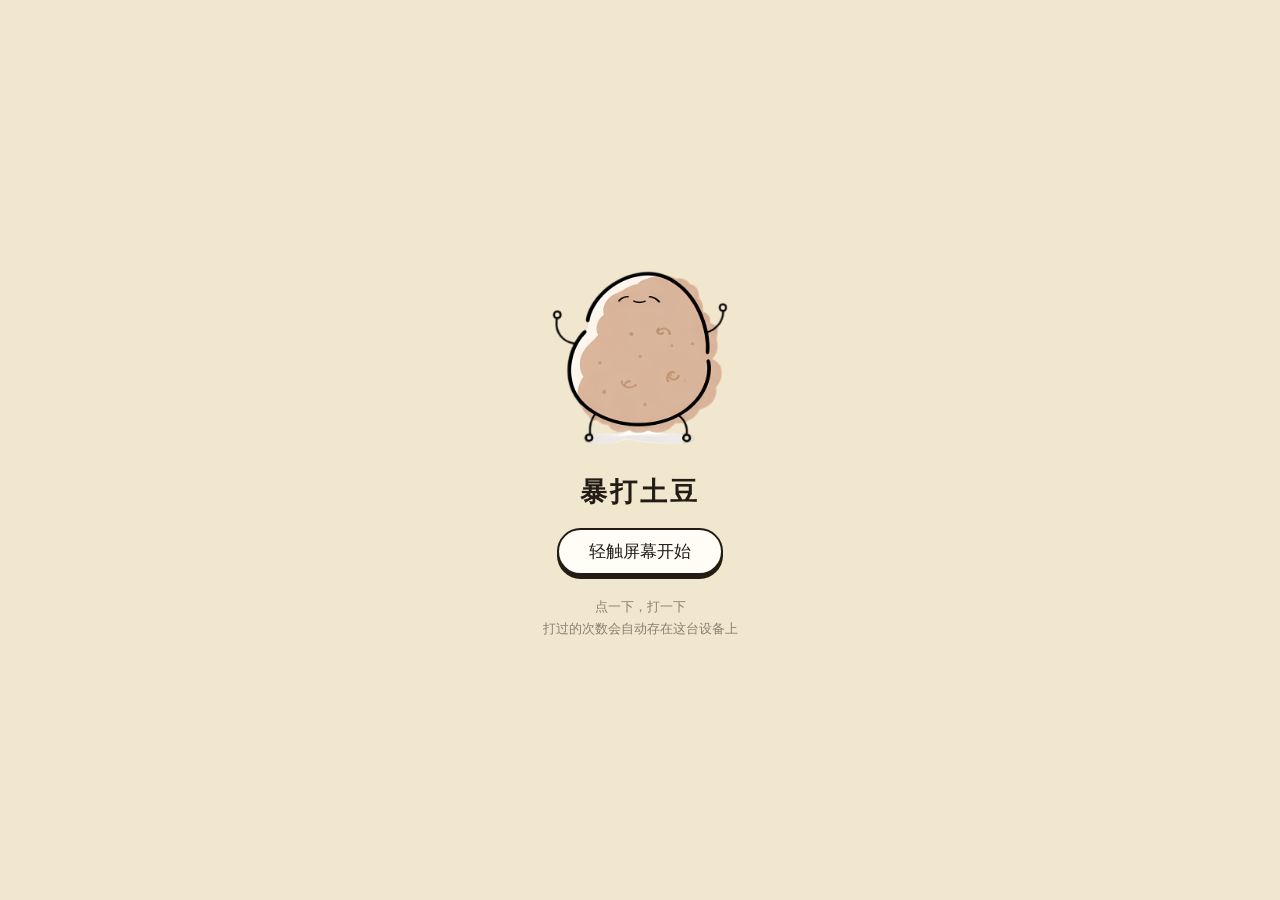
<file: web/index.html>
<!DOCTYPE html>
<html lang="zh-CN">
<head>
<meta charset="utf-8">
<!-- 移动端第一目标：禁双击缩放、禁用户缩放，viewport-fit=cover 让刘海屏也能铺满 -->
<meta name="viewport" content="width=device-width, initial-scale=1, maximum-scale=1, minimum-scale=1, user-scalable=no, viewport-fit=cover">
<meta name="theme-color" content="#F1E7CF">
<meta name="format-detection" content="telephone=no,date=no,address=no,email=no">
<!-- 加到主屏幕后全屏运行（iOS 的"网页版 App"），这是"不用安装 App"的实现方式 -->
<meta name="apple-mobile-web-app-capable" content="yes">
<meta name="mobile-web-app-capable" content="yes">
<meta name="apple-mobile-web-app-status-bar-style" content="default">
<meta name="apple-mobile-web-app-title" content="暴打土豆">
<meta name="description" content="暴打土豆 网页版 —— 点一下打一下，iPhone / iPad 直接用 Safari 打开就能玩。">
<title>暴打土豆</title>
<link rel="apple-touch-icon" href="icon-180.png">
<link rel="icon" type="image/png" href="icon-180.png">
<link rel="stylesheet" href="style.css">
</head>
<body>

<div id="stage" class="gated">

  <!-- 土豆本体：13 帧全部预先摆在 DOM 里（浏览器解析阶段就开始下载、解码），
       切帧只翻 visibility，不做 src 替换 —— iOS 上连点不会闪、不会卡 -->
  <div id="potatoBox">
    <img class="frame on" data-frame="state_0"     src="assets/potato/idle.png"                alt="土豆" draggable="false">
    <img class="frame"    data-frame="state_0_hit" src="assets/potato/state/state_0_hit.png"   alt="" draggable="false">
    <img class="frame"    data-frame="state_1"     src="assets/potato/state/state_1.png"       alt="" draggable="false">
    <img class="frame"    data-frame="state_1_hit" src="assets/potato/state/state_1_hit.png"   alt="" draggable="false">
    <img class="frame"    data-frame="state_2"     src="assets/potato/state/state_2.png"       alt="" draggable="false">
    <img class="frame"    data-frame="state_2_hit" src="assets/potato/state/state_2_hit.png"   alt="" draggable="false">
    <img class="frame"    data-frame="state_3"     src="assets/potato/state/state_3.png"       alt="" draggable="false">
    <img class="frame"    data-frame="state_3_hit" src="assets/potato/state/state_3_hit.png"   alt="" draggable="false">
    <img class="frame"    data-frame="state_4"     src="assets/potato/state/state_4.png"       alt="" draggable="false">
    <img class="frame"    data-frame="state_4_hit" src="assets/potato/state/state_4_hit.png"   alt="" draggable="false">
    <img class="frame"    data-frame="state_5"     src="assets/potato/state/state_5.png"       alt="" draggable="false">
    <img class="frame"    data-frame="state_5_hit" src="assets/potato/state/state_5_hit.png"   alt="" draggable="false">
    <img class="frame"    data-frame="wet"         src="assets/potato/state/wet.png"           alt="" draggable="false">
  </div>

  <!-- 连击徽章（土豆右上）与今日暴打徽章（土豆正下方）：数字与爆点由 JS 拼位 -->
  <div id="streakBadge"></div>
  <div id="todayBadge"></div>

  <!-- 水枪 / 中指：只在触发时露脸，指针事件穿透 -->
  <img id="squirtProp" class="prop" src="assets/potato/prop_squirt.png" alt="" draggable="false">
  <img id="fingerProp" class="prop" src="assets/potato/prop_finger.png" alt="" draggable="false">

  <div id="topbar">
    <div id="totalLabel">总暴打 0</div>
    <button id="volumeBtn" type="button" aria-label="音量" aria-haspopup="true">
      <svg viewBox="0 0 24 24" aria-hidden="true">
        <path d="M4 9.5h3.6L12 5.4v13.2L7.6 14.5H4z" fill="currentColor"/>
        <path id="volArc1" d="M15.2 9.1a4 4 0 0 1 0 5.8" fill="none" stroke="currentColor"
              stroke-width="1.9" stroke-linecap="round"/>
        <path id="volArc2" d="M17.7 6.6a7.6 7.6 0 0 1 0 10.8" fill="none" stroke="currentColor"
              stroke-width="1.9" stroke-linecap="round"/>
        <path id="volSlash" d="M4.6 19.4 19.4 4.6" fill="none" stroke="currentColor"
              stroke-width="2.2" stroke-linecap="round" style="display:none"/>
      </svg>
    </button>
  </div>

  <div id="volumeMenu" role="menu"></div>

  <div id="propBar">
    <button id="squirtBtn" class="prop-btn" type="button" aria-label="滋它一身水">
      <span class="face"><img src="assets/potato/ui/btn_squirt.png" alt="" draggable="false"></span>
    </button>
    <button id="fingerBtn" class="prop-btn" type="button" aria-label="鄙视它">
      <span class="face"><img src="assets/potato/ui/btn_finger.png" alt="" draggable="false"></span>
    </button>
  </div>

  <!-- 变湿那一下甩出来的「土豆本豆」 -->
  <img id="flashImage" src="assets/potato/flash_potato.jpg" alt="" draggable="false">

  <!-- 开场页：iOS 必须先有一次真实触摸才允许出声，这一下不算击打 -->
  <div id="gate">
    <div class="gate-inner">
      <img id="gatePotato" src="assets/potato/idle.png" alt="土豆" draggable="false">
      <div class="gate-title">暴打土豆</div>
      <div class="gate-hint">轻触屏幕开始</div>
      <div class="gate-sub">点一下，打一下<br>打过的次数会自动存在这台设备上</div>
    </div>
  </div>

</div>

<script src="game.js"></script>
</body>
</html>
</file>
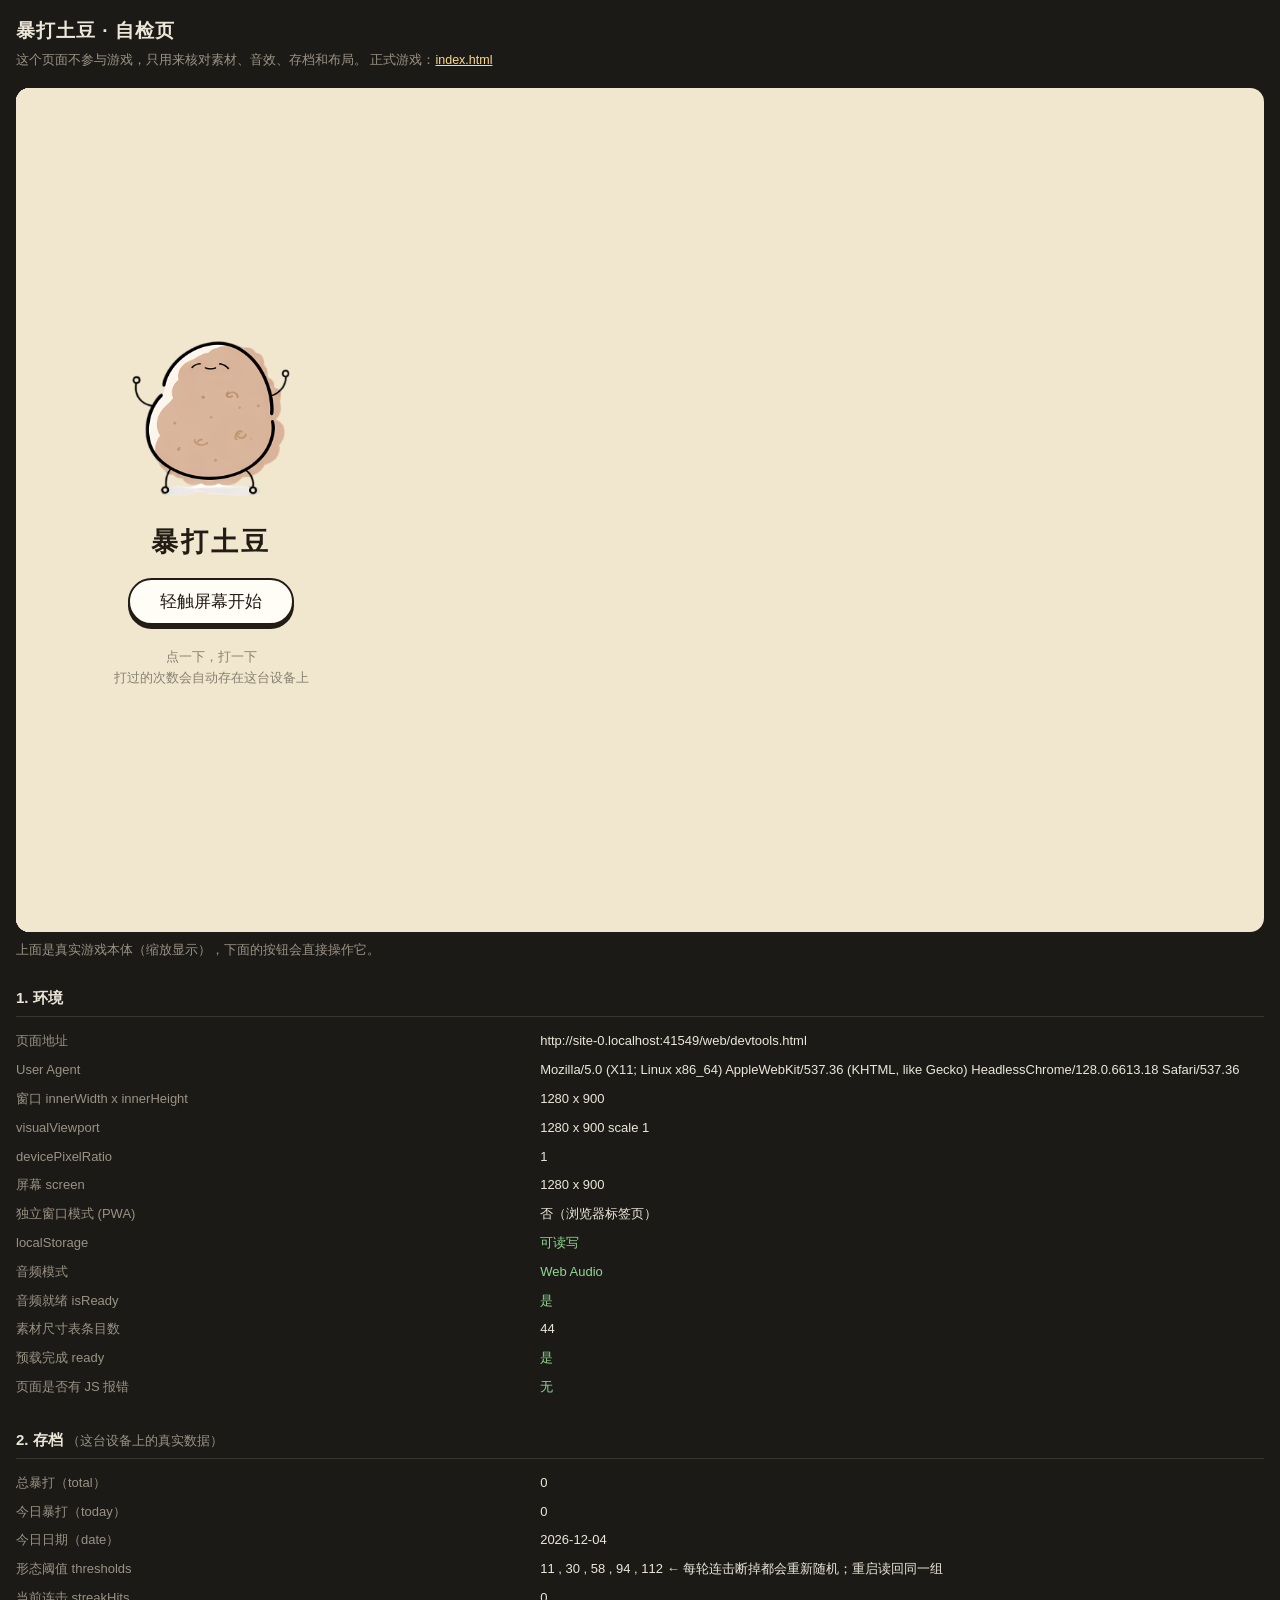
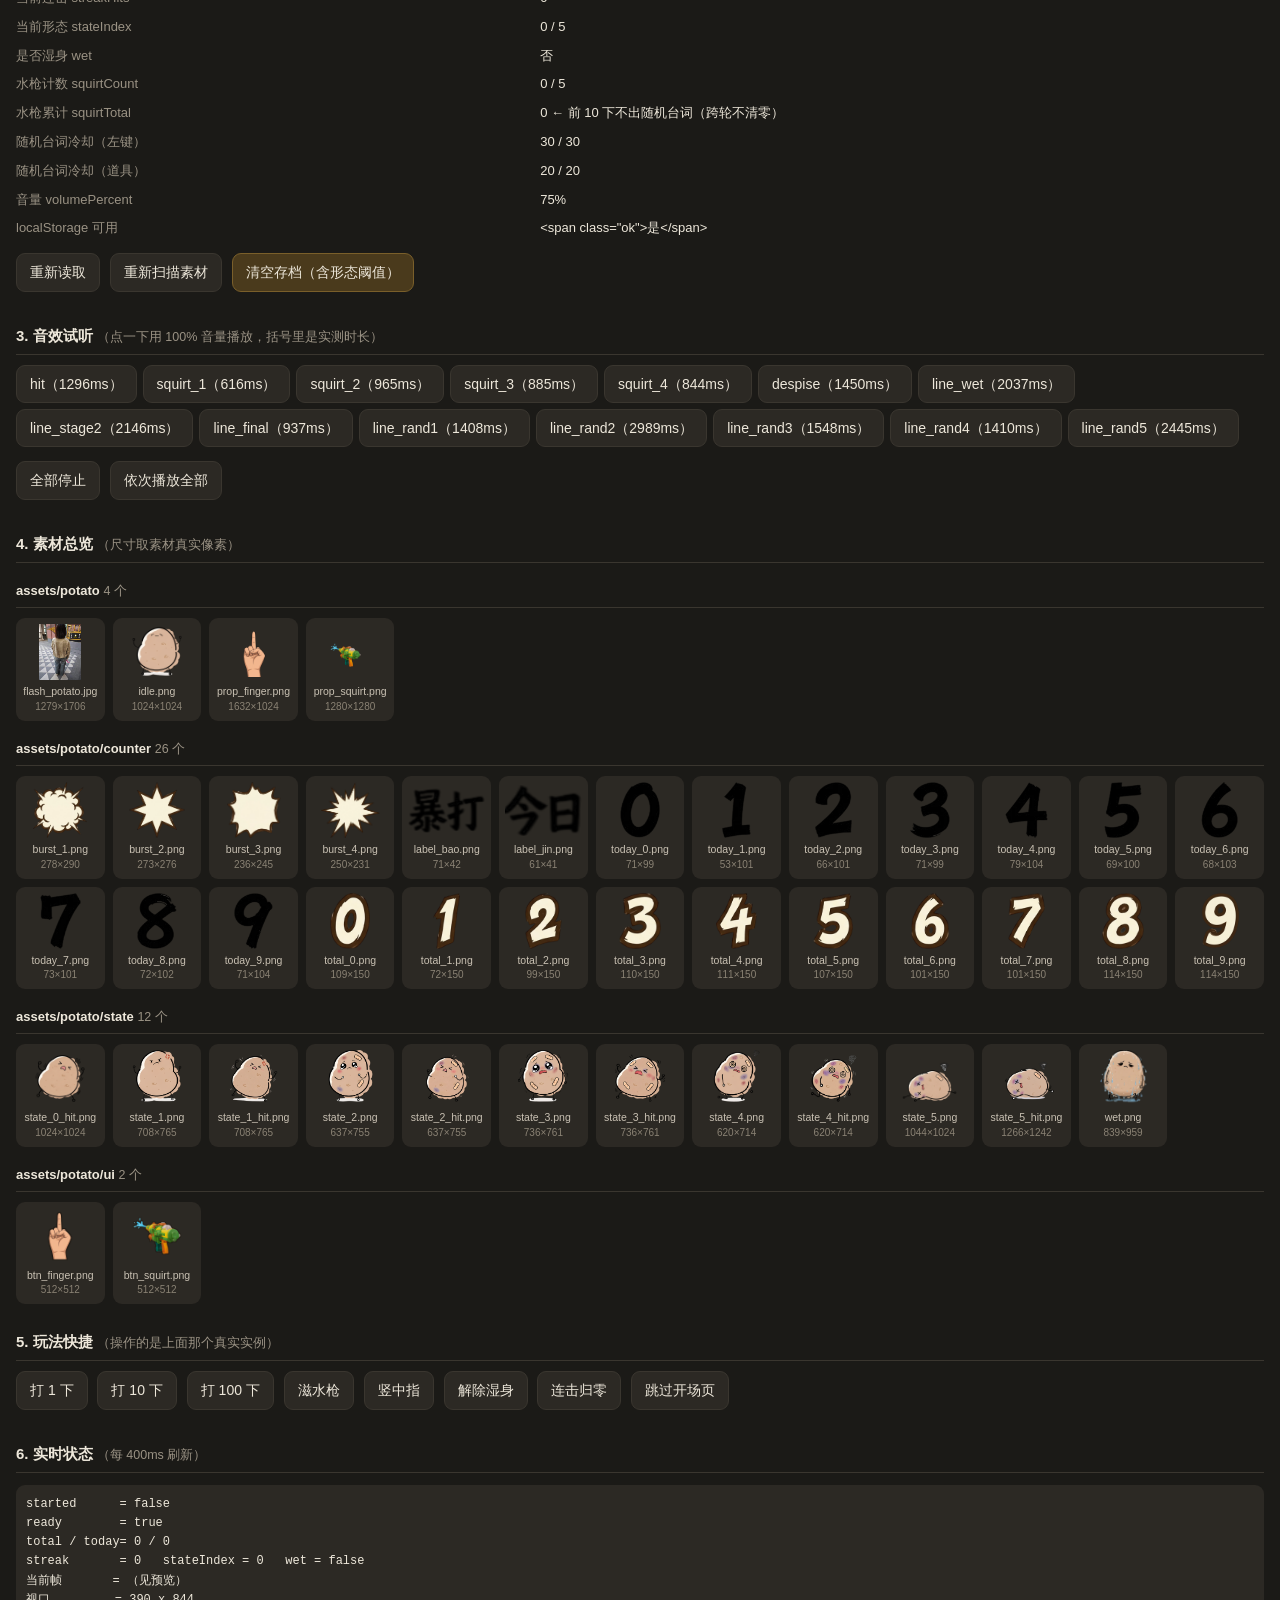
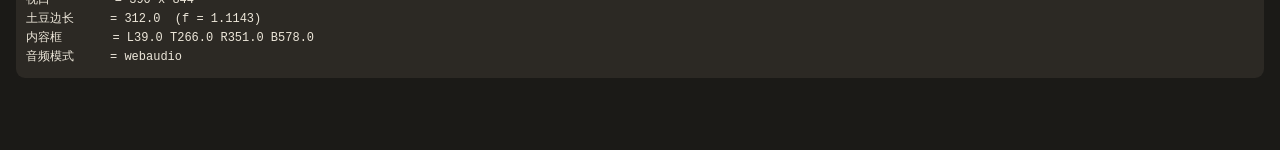
<file: web/devtools.html>
<!DOCTYPE html>
<html lang="zh-CN">
<head>
<meta charset="utf-8">
<meta name="viewport" content="width=device-width, initial-scale=1, viewport-fit=cover">
<meta name="theme-color" content="#1B1A17">
<meta name="apple-mobile-web-app-capable" content="yes">
<meta name="format-detection" content="telephone=no">
<link rel="icon" type="image/png" href="icon-180.png">
<title>暴打土豆 · 自检页</title>
<style>
  :root { --ink:#221C15; --paper:#F1E7CF; --line:#3A362F; }
  * { box-sizing: border-box; }
  body {
    margin: 0; padding: 16px 16px 60px;
    background: #1B1A17; color: #EDE7DA;
    font: 14px/1.6 -apple-system, BlinkMacSystemFont, "PingFang SC", "Microsoft YaHei", sans-serif;
    -webkit-text-size-adjust: 100%;
  }
  h1 { font-size: 19px; margin: 0 0 4px; letter-spacing: 1px; }
  .sub { color: #9A9284; font-size: 12.5px; margin-bottom: 18px; }
  h2 { font-size: 15px; margin: 26px 0 10px; padding-bottom: 6px; border-bottom: 1px solid var(--line); }
  h2 span { color:#9A9284; font-weight:400; font-size:12.5px; }
  a { color: #FFD98A; }
  button {
    font: inherit; color: #EDE7DA; background: #2C2924;
    border: 1px solid var(--line); border-radius: 9px;
    padding: 7px 13px; cursor: pointer; margin: 0 6px 6px 0;
  }
  button:active { background: #3C382F; }
  button.hot { background: #4A3A1C; border-color: #7A5F2A; }
  table { width: 100%; border-collapse: collapse; }
  td { padding: 4px 0; vertical-align: top; font-size: 13px; }
  td:first-child { color: #9A9284; width: 42%; }
  code { background: #2C2924; padding: 1px 5px; border-radius: 4px; font-size: 12.5px; }
  .ok  { color: #8FD98F; }
  .bad { color: #FF8F8F; }
  .stagewrap { background: var(--paper); border-radius: 14px; overflow: hidden; }
  #gameFrame { border: 0; display: block; transform-origin: top left; background: var(--paper); }
  .grid { display: grid; grid-template-columns: repeat(auto-fill, minmax(84px, 1fr)); gap: 8px; }
  .cell { background: #2C2924; border-radius: 9px; padding: 6px; text-align: center; }
  .cell img { max-width: 100%; height: 56px; object-fit: contain; display: block; margin: 0 auto; }
  .cell b { display: block; font-size: 10.5px; font-weight: 500; color: #C9C1B3; margin-top: 5px;
            word-break: break-all; line-height: 1.25; }
  .cell i { display: block; font-size: 10px; color: #8A8274; font-style: normal; }
  pre { background: #2C2924; padding: 10px; border-radius: 9px; overflow-x: auto; font-size: 12px; }
</style>
</head>
<body>

<h1>暴打土豆 · 自检页</h1>
<div class="sub">
  这个页面不参与游戏，只用来核对素材、音效、存档和布局。
  正式游戏：<a href="index.html">index.html</a>
</div>

<div class="stagewrap" id="stagewrap">
  <iframe id="gameFrame" src="index.html" width="390" height="844"
          scrolling="no" title="游戏预览"></iframe>
</div>
<div class="sub" id="frameNote" style="margin-top:8px">上面是真实游戏本体（缩放显示），下面的按钮会直接操作它。</div>

<h2>1. 环境</h2>
<table id="envTable"></table>

<h2>2. 存档 <span>（这台设备上的真实数据）</span></h2>
<table id="saveTable"></table>
<div style="margin-top:10px">
  <button id="btnReload">重新读取</button>
  <button id="btnRescan">重新扫描素材</button>
  <button id="btnWipe" class="hot">清空存档（含形态阈值）</button>
</div>
<div class="sub" id="wipeNote"></div>

<h2>3. 音效试听 <span>（点一下用 100% 音量播放，括号里是实测时长）</span></h2>
<div id="sfxBox"></div>
<div style="margin-top:8px">
  <button id="btnStopAll">全部停止</button>
  <button id="btnPlayAll">依次播放全部</button>
</div>

<h2>4. 素材总览 <span>（尺寸取素材真实像素）</span></h2>
<div id="assetBox"></div>

<h2>5. 玩法快捷 <span>（操作的是上面那个真实实例）</span></h2>
<div>
  <button data-act="hit1">打 1 下</button>
  <button data-act="hit10">打 10 下</button>
  <button data-act="hit100">打 100 下</button>
  <button data-act="squirt">滋水枪</button>
  <button data-act="finger">竖中指</button>
  <button data-act="dry">解除湿身</button>
  <button data-act="reset">连击归零</button>
  <button data-act="start">跳过开场页</button>
</div>

<h2>6. 实时状态 <span>（每 400ms 刷新）</span></h2>
<pre id="liveBox">等待游戏启动…</pre>

<script>
'use strict';
var frame = document.getElementById('gameFrame');
var bp = null;

/* 让预览框适配屏幕宽度 */
function fitFrame() {
  var wrap = document.getElementById('stagewrap');
  var avail = wrap.clientWidth;
  var scale = Math.min(1, avail / 390);
  frame.style.transform = 'scale(' + scale + ')';
  frame.style.width = '390px';
  frame.style.height = '844px';
  wrap.style.height = Math.round(844 * scale) + 'px';
}
window.addEventListener('resize', fitFrame);
fitFrame();

function esc(s) { return String(s).replace(/[&<>]/g, function (c) { return { '&': '&amp;', '<': '&lt;', '>': '&gt;' }[c]; }); }

/* ---------------------------------------------------------------- 环境 */
function renderEnv() {
  var vv = window.visualViewport;
  var rows = [
    ['页面地址', location.href],
    ['User Agent', navigator.userAgent],
    ['窗口 innerWidth x innerHeight', window.innerWidth + ' x ' + window.innerHeight],
    ['visualViewport', vv ? (Math.round(vv.width) + ' x ' + Math.round(vv.height) + '  scale ' + vv.scale) : '不支持'],
    ['devicePixelRatio', window.devicePixelRatio],
    ['屏幕 screen', screen.width + ' x ' + screen.height],
    ['独立窗口模式 (PWA)', (navigator.standalone === true) ? '<span class="ok">是</span>' : '否（浏览器标签页）'],
    ['localStorage', (function () {
      try { localStorage.setItem('__bp_probe', '1'); localStorage.removeItem('__bp_probe'); return '<span class="ok">可读写</span>'; }
      catch (e) { return '<span class="bad">不可用（无痕模式？）' + esc(e.name) + '</span>'; }
    })()],
    ['音频模式', bp ? (bp.audio.getMode() === 'webaudio' ? '<span class="ok">Web Audio</span>'
                  : bp.audio.getMode() === 'html' ? '<span class="bad">HTMLAudio 降级（file:// 打开会这样）</span>'
                  : '<span class="bad">尚未就绪</span>') : '…'],
    ['音频就绪 isReady', bp ? (bp.audio.isReady() ? '<span class="ok">是</span>' : '否') : '…'],
    ['素材尺寸表条目数', bp ? Object.keys(bp.dims).length : '…'],
    ['预载完成 ready', bp ? (bp.state.ready ? '<span class="ok">是</span>' : '否（可能还有素材没加载完）') : '…'],
    ['页面是否有 JS 报错', window.__bpErrors && window.__bpErrors.length
        ? '<span class="bad">' + window.__bpErrors.length + ' 条</span>' : '<span class="ok">无</span>']
  ];
  document.getElementById('envTable').innerHTML = rows.map(function (r) {
    return '<tr><td>' + r[0] + '</td><td>' + r[1] + '</td></tr>';
  }).join('');
}

/* ------------------------------------------------------------ 存档面板 */
function renderSave() {
  if (!bp) return;
  var S = bp.state;
  var rows = [
    ['总暴打（total）', S.totalHits],
    ['今日暴打（today）', S.todayHits],
    ['今日日期（date）', S.todayDate || '（还没写）'],
    ['形态阈值 thresholds', S.thresholds.join(' , ') + '   ←  每轮连击断掉都会重新随机；重启读回同一组'],
    ['当前连击 streakHits', S.streakHits + (S.streakEndsAtMs > 0
        ? '   （' + (Math.max(0, S.streakEndsAtMs - Date.now()) / 1000).toFixed(1) + 's 后归零）' : '')],
    ['当前形态 stateIndex', S.stateIndex + ' / 5'],
    ['是否湿身 wet', S.wet ? '是' : '否'],
    ['水枪计数 squirtCount', S.squirtCount + ' / 5'],
    ['水枪累计 squirtTotal', S.squirtTotal + '   ←  前 ' + bp.consts.SQUIRT_LINE_BLOCK_CLICKS + ' 下不出随机台词（跨轮不清零）'],
    ['随机台词冷却（左键）', S.clicksSinceRandomLineHit + ' / ' + bp.consts.RANDOM_LINE_COOLDOWN_CLICKS_HIT],
    ['随机台词冷却（道具）', S.clicksSinceRandomLineProp + ' / ' + bp.consts.RANDOM_LINE_COOLDOWN_CLICKS_PROP],
    ['音量 volumePercent', S.volumePercent + '%'],
    ['localStorage 可用', bp.store.ok ? '<span class="ok">是</span>' : '<span class="bad">否（不会保存）</span>']
  ];
  document.getElementById('saveTable').innerHTML = rows.map(function (r) {
    return '<tr><td>' + r[0] + '</td><td>' + esc(r[1]) + '</td></tr>';
  }).join('');
}

/* ------------------------------------------------------------ 音效试听 */
function renderSfx() {
  var box = document.getElementById('sfxBox');
  box.innerHTML = '';
  bp.sfxNames.forEach(function (name) {
    var b = document.createElement('button');
    b.textContent = name + '（' + (bp.audio.durationOf(name) || '?') + 'ms）';
    b.addEventListener('click', function () {
      var ms = bp.audio.play(name, 1.0);          // 试听一律满音量
      b.textContent = name + '（已播 ' + Math.round(ms) + 'ms）';
      setTimeout(function () {
        b.textContent = name + '（' + (bp.audio.durationOf(name) || '?') + 'ms）';
      }, 1400);
    });
    box.appendChild(b);
  });
}
function playAll() {
  var list = bp.sfxNames, i = 0;
  (function next() {
    if (i >= list.length) return;
    var ms = bp.audio.play(list[i], 1.0);
    i++;
    setTimeout(next, Math.max(400, ms + 350));
  })();
}

/* ------------------------------------------------------------ 素材总览 */
function renderAssets() {
  var box = document.getElementById('assetBox');
  box.innerHTML = '';
  var keys = Object.keys(bp.dims).sort();
  var groups = {};
  keys.forEach(function (k) {
    var dir = k.substring(0, k.lastIndexOf('/'));
    (groups[dir] = groups[dir] || []).push(k);
  });
  Object.keys(groups).sort().forEach(function (dir) {
    var h = document.createElement('h2');
    h.style.marginTop = '18px';
    h.style.fontSize = '13px';
    h.innerHTML = esc(dir) + ' <span>' + groups[dir].length + ' 个</span>';
    box.appendChild(h);
    var g = document.createElement('div');
    g.className = 'grid';
    groups[dir].forEach(function (k) {
      var d = bp.dims[k];
      var name = k.substring(k.lastIndexOf('/') + 1);
      var cell = document.createElement('div');
      cell.className = 'cell';
      cell.innerHTML = '<img src="' + esc(k) + '" alt=""><b>' + esc(name) + '</b><i>' + d[0] + '×' + d[1] + '</i>';
      cell.querySelector('img').addEventListener('click', function () { window.open(k, '_blank'); });
      g.appendChild(cell);
    });
    box.appendChild(g);
  });
}

/* -------------------------------------------------------------- 实时状态 */
function renderLive() {
  if (!bp) return;
  var S = bp.state, L = bp.layout();
  document.getElementById('liveBox').textContent =
    'started      = ' + S.started + '\n' +
    'ready        = ' + S.ready + '\n' +
    'total / today= ' + S.totalHits + ' / ' + S.todayHits + '\n' +
    'streak       = ' + S.streakHits + '   stateIndex = ' + S.stateIndex + '   wet = ' + S.wet + '\n' +
    '当前帧       = ' + (document.querySelector('#gameFrame') ? '（见预览）' : '') + '\n' +
    '视口         = ' + L.W + ' x ' + L.H + '\n' +
    '土豆边长     = ' + L.side.toFixed(1) + '  (f = ' + L.f.toFixed(4) + ')\n' +
    '内容框       = L' + L.contentLeft.toFixed(1) + ' T' + L.contentTop.toFixed(1) +
    ' R' + L.contentRight.toFixed(1) + ' B' + L.contentBottom.toFixed(1) + '\n' +
    '音频模式     = ' + bp.audio.getMode();
}

/* ---------------------------------------------------------------- 动作 */
document.querySelectorAll('[data-act]').forEach(function (b) {
  b.addEventListener('click', function () {
    if (!bp) return;
    var a = b.getAttribute('data-act');
    if (a === 'hit1') bp.hit();
    else if (a === 'hit10') for (var i = 0; i < 10; i++) bp.hit();
    else if (a === 'hit100') for (var j = 0; j < 100; j++) bp.hit();
    else if (a === 'squirt') bp.squirt();
    else if (a === 'finger') bp.finger();
    else if (a === 'dry') bp.exitWet();
    else if (a === 'reset') bp.resetStreak();
    else if (a === 'start') bp.startGame();
    setTimeout(function () { renderSave(); renderLive(); }, 60);
  });
});

document.getElementById('btnReload').addEventListener('click', function () { renderSave(); renderLive(); });
document.getElementById('btnRescan').addEventListener('click', function () {
  if (!bp) return;
  renderEnv(); renderSave(); renderSfx(); renderAssets(); renderLive();
});
document.getElementById('btnStopAll').addEventListener('click', function () { bp.audio.stopAll(); });
document.getElementById('btnPlayAll').addEventListener('click', playAll);
document.getElementById('btnWipe').addEventListener('click', function () {
  try {
    localStorage.removeItem('beatpotato.stats.v1');
    localStorage.removeItem('beatpotato.settings.v1');
    document.getElementById('wipeNote').innerHTML =
      '<span class="ok">已清空。刷新本页即可看到全新存档（阈值会重新随机）。</span>';
  } catch (e) {
    document.getElementById('wipeNote').innerHTML = '<span class="bad">清空失败：' + esc(e.message) + '</span>';
  }
});

/* ---------------------------------------------------------------- 启动 */
var tries = 0;
(function waitForGame() {
  var w = frame.contentWindow;
  var ready = false;
  try { ready = !!(w && w.BeatPotato && w.BeatPotato.state.ready); } catch (e) { ready = false; }
  // 必须等「预载完成」再渲染：素材尺寸表和音效时长都是预载过程中才填进来的，
  // 早了会渲染出一份残缺的列表（这正是本页第一次写出来时的 bug）。
  // 兜底放宽到 900 次（90 秒）：线上首次加载要拉 10MB 素材，实测约 50 秒，
  // 原来的 150 次（15 秒）会在线上提前兜底，渲染出只有十几个格子的残缺素材表。
  if (w && w.BeatPotato && ready) {
    bp = w.BeatPotato;
    try { w.addEventListener('error', function (e) { (window.__bpErrors = window.__bpErrors || []).push(e.message); }); } catch (e) {}
    renderEnv(); renderSave(); renderSfx(); renderAssets(); renderLive();
    setInterval(function () { renderSave(); renderLive(); }, 400);
    return;
  }
  if (++tries > 900) {
    document.getElementById('liveBox').textContent = '游戏实例一直没起来，检查 index.html 是否报错。';
    return;
  }
  setTimeout(waitForGame, 100);
})();

window.addEventListener('error', function (e) { (window.__bpErrors = window.__bpErrors || []).push(e.message); });
</script>
</body>
</html>
</file>
<file: web/style.css>
/* ==========================================================================
   暴打土豆 · 网页版（移动端优先，iOS Safari 为第一目标）
   配色与观感照搬 Android 版：漫画纸感浅底 + 墨线 + 贴纸徽章
   ========================================================================== */

:root {
  --paper-bg:  #F1E7CF;   /* 漫画纸感浅背景（Android 0xFFF1E7CF） */
  --paper:     #FFFDF6;   /* 贴纸白底 */
  --ink:       #221C15;   /* 墨线色 */
  --btn:       56px;      /* 道具按钮边长（Android PROP_BUTTON_DP） */
  --btn-radius: 14px;
  --btn-margin: 6px;
  /* 道具条离底距离 = Android PROP_BAR_BOTTOM_DP(56f)，固定不随土豆缩放，
     再叠上刘海屏安全区。--bar-bottom-px 留作调试覆盖用。 */
  --bar-bottom: calc(var(--bar-bottom-px, 56px) + env(safe-area-inset-bottom, 0px));
}

* { box-sizing: border-box; }

html, body {
  margin: 0;
  padding: 0;
  height: 100%;
  overflow: hidden;
  background: var(--paper-bg);
  color: var(--ink);
  font-family: -apple-system, BlinkMacSystemFont, "PingFang SC", "Hiragino Sans GB",
               "Microsoft YaHei", "Helvetica Neue", Arial, sans-serif;
  /* iOS：禁掉长按菜单、放大镜、文字选中、双击缩放、下拉回弹 */
  -webkit-touch-callout: none;
  -webkit-user-select: none;
  user-select: none;
  -webkit-tap-highlight-color: transparent;
  overscroll-behavior: none;
  text-rendering: optimizeSpeed;
}

/* 舞台：固定铺满可视视口。宽高由 JS 按 visualViewport 写成 px，
   这样 iOS 地址栏收起/展开时道具条不会被底部工具条盖住 */
#stage {
  position: fixed;
  left: 0;
  top: 0;
  width: 100%;
  height: 100%;
  overflow: hidden;
  background: var(--paper-bg);
  touch-action: none;          /* 交给 pointerdown，不让浏览器插手手势 */
  cursor: pointer;
}

/* ---------------------------------------------------------------- 土豆本体 */
/* 正方形框（等价 Android 的 280dp FrameLayout）+ object-fit:contain（等价 FIT_CENTER）。
   13 个状态素材宽高比不同，靠 contain 自动居中；JS 再按同一套公式反算真实内容框 */
#potatoBox {
  position: absolute;
  will-change: transform;
  pointer-events: none;
}
#potatoBox .frame {
  position: absolute;
  inset: 0;
  width: 100%;
  height: 100%;
  object-fit: contain;
  object-position: center;
  visibility: hidden;
  /* 素材在显示尺寸上预先解码，切帧只翻 visibility，不换 src → iOS 连点不闪 */
  -webkit-user-drag: none;
}
#potatoBox .frame.on { visibility: visible; }

/* ------------------------------------------------------------------ 徽章 */
#streakBadge, #todayBadge {
  position: absolute;
  pointer-events: none;
  will-change: transform;
}
#streakBadge img, #todayBadge img {
  position: absolute;
  display: block;
  -webkit-user-drag: none;
}
#streakBadge { transform-origin: 50% 100%; }  /* 从贴着土豆的那条边往外弹 */

/* ------------------------------------------------------------------ 道具 */
/* 水枪 / 中指：一次性反馈，不接收点击（点击要穿透成暴打） */
.prop {
  position: absolute;
  pointer-events: none;
  visibility: hidden;
  -webkit-user-drag: none;
}

/* ---------------------------------------------------------------- 顶栏 */
#topbar {
  position: absolute;
  left: 0;
  right: 0;
  top: calc(8px + env(safe-area-inset-top, 0px));
  padding: 0 12px;
  display: flex;
  align-items: flex-start;
  justify-content: space-between;
  pointer-events: none;
}
#totalLabel {
  font-size: 14px;
  line-height: 48px;
  color: var(--ink);
  opacity: 0.75;
  pointer-events: none;
  font-variant-numeric: tabular-nums;
}

/* 音量按钮：纸白圆底 + 墨线，和道具按钮同一套漫画语言 */
#volumeBtn {
  pointer-events: auto;
  position: relative;
  width: 48px;
  height: 48px;
  padding: 0;
  border: 2px solid var(--ink);
  border-radius: 50%;
  background: var(--paper);
  box-shadow: 0 3px 0 0 var(--ink);
  color: var(--ink);
  display: grid;
  place-items: center;
}
#volumeBtn:active { transform: translateY(3px); box-shadow: none; }
#volumeBtn svg { width: 26px; height: 26px; display: block; }

/* 音量菜单 */
#volumeMenu {
  position: absolute;
  right: 12px;
  top: calc(64px + env(safe-area-inset-top, 0px));
  min-width: 132px;
  padding: 6px;
  background: var(--paper);
  border: 2px solid var(--ink);
  border-radius: 12px;
  box-shadow: 0 4px 0 0 var(--ink);
  display: none;
  pointer-events: auto;
  z-index: 6;
}
#volumeMenu.open { display: block; }
#volumeMenu button {
  display: block;
  width: 100%;
  padding: 9px 14px;
  border: 0;
  border-radius: 8px;
  background: transparent;
  color: var(--ink);
  font-size: 15px;
  text-align: left;
  font-family: inherit;
}
#volumeMenu button.checked { background: #EFE3C4; font-weight: 600; }
#volumeMenu button:active { background: #E4D5AF; }

/* -------------------------------------------------------------- 道具按钮条 */
#propBar {
  position: absolute;
  left: 0;
  right: 0;
  bottom: var(--bar-bottom);
  display: flex;
  justify-content: center;
  gap: 18px;
}

/* 漫画贴纸质感的按钮：纸白底 + 墨线 + 硬阴影。
   按下时（对齐 Android PropButtonView.onDraw）：本体不动、阴影上浮 0.55×3dp、图标下移 2dp */
.prop-btn {
  position: relative;
  width: var(--btn);
  height: var(--btn);
  padding: 0;
  border: 0;
  background: transparent;
  -webkit-tap-highlight-color: transparent;
}
.prop-btn::before {                 /* 硬阴影 */
  content: '';
  position: absolute;
  inset: 0;
  top: 3px;                         /* PROP_SHADOW_DROP_DP */
  border-radius: var(--btn-radius);
  background: var(--ink);
  transition: top 40ms ease-out;
}
.prop-btn:active::before { top: 1.35px; }   /* 上浮 0.55 × 3dp */
.prop-btn .face {
  position: absolute;
  inset: 0;
  border-radius: var(--btn-radius);
  border: 2.5px solid var(--ink);
  background: var(--paper);
  display: grid;
  place-items: center;
}
.prop-btn .face img {
  width: calc(100% - var(--btn-margin) * 2);
  height: calc(100% - var(--btn-margin) * 2);
  object-fit: contain;
  -webkit-user-drag: none;
  transition: transform 40ms ease-out;
}
.prop-btn:active .face img { transform: translateY(2px); }   /* PROP_PRESS_PUSH_DP */

/* ------------------------------------------------------------ 展开图（闪现） */
#flashImage {
  position: absolute;
  visibility: hidden;
  opacity: 1;
  pointer-events: none;
  transform-origin: 50% 50%;
  will-change: transform, opacity;
  -webkit-user-drag: none;
  z-index: 4;
}

/* ------------------------------------------------------------------ 开场页 */
/* iOS 不允许没有用户手势就出声，所以第一次必须点一下。
   这一下只负责"解锁音频"，不算一次击打 */
#gate {
  position: absolute;
  inset: 0;
  z-index: 8;
  background: var(--paper-bg);
  display: grid;
  place-items: center;
  text-align: center;
  transition: opacity 220ms ease-out;
}
#gate.gone { opacity: 0; pointer-events: none; }
.gate-inner { display: flex; flex-direction: column; align-items: center; gap: 4px; }
#gatePotato {
  width: min(46vw, 200px);
  height: auto;
  margin-bottom: 10px;
  -webkit-user-drag: none;
}
.gate-title {
  font-size: 27px;
  font-weight: 700;
  letter-spacing: 3px;
}
.gate-hint {
  margin-top: 14px;
  font-size: 17px;
  padding: 10px 30px;
  border: 2.5px solid var(--ink);
  border-radius: 999px;
  background: var(--paper);
  box-shadow: 0 4px 0 0 var(--ink);
  animation: gatePulse 1.5s ease-in-out infinite;
}
.gate-sub {
  margin-top: 18px;
  font-size: 12.5px;
  opacity: 0.5;
  line-height: 1.7;
}
@keyframes gatePulse {
  0%, 100% { transform: scale(1); }
  50%      { transform: scale(1.05); }
}

/* 开局页之后才有意义的元素，先藏起来避免闪一下 */
#stage.gated #topbar,
#stage.gated #propBar,
#stage.gated #streakBadge,
#stage.gated #todayBadge { visibility: hidden; }
</file>
